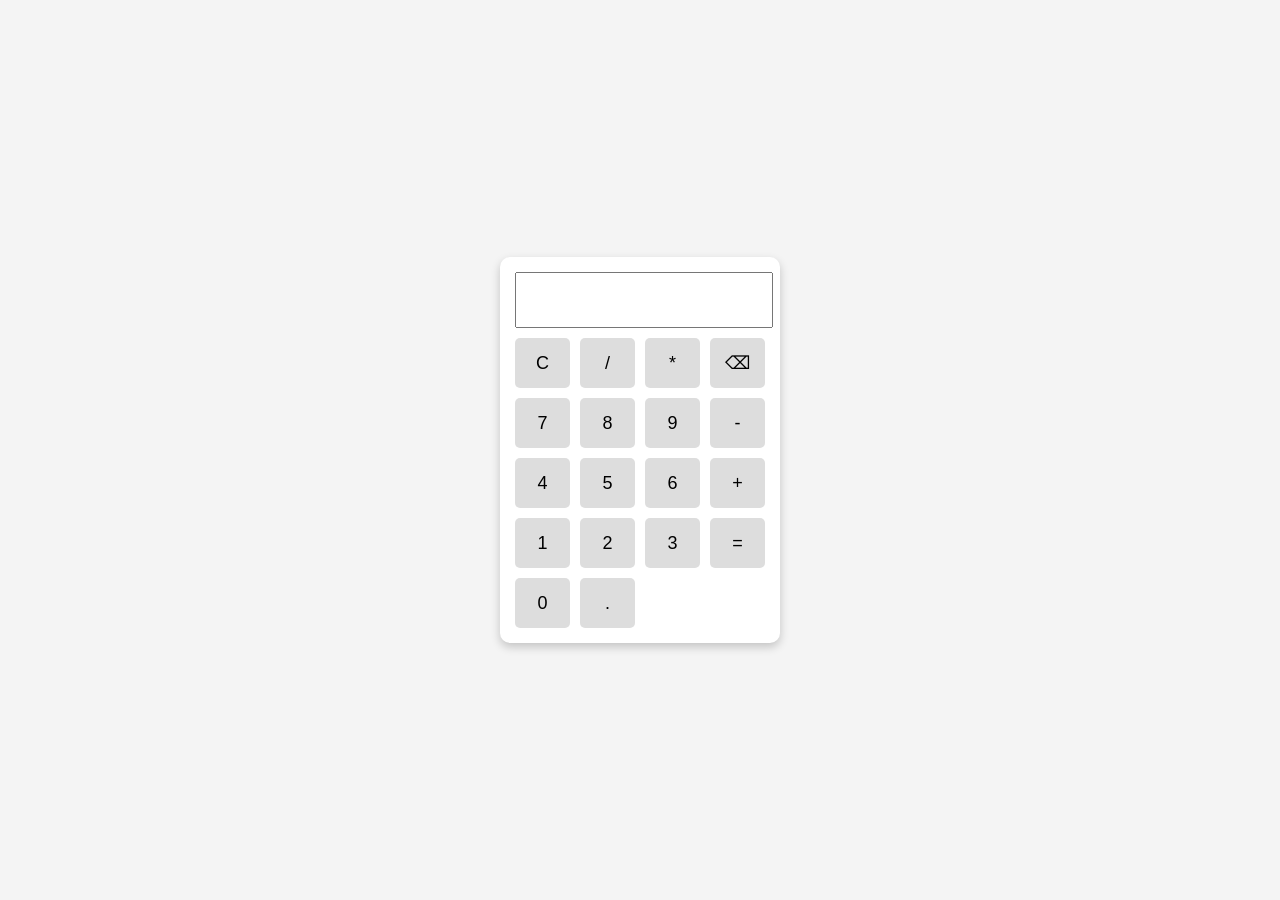
<file: Calculator/index.html>
<!DOCTYPE html>
<html lang="en">
<head>
    <meta charset="UTF-8">
    <meta name="viewport" content="width=device-width, initial-scale=1.0">
    <title>Minimal Calculator</title>
    <link rel="stylesheet" href="style.css">
</head>
<body>

<div class="calculator">
    <input type="text" id="display" readonly>

    <div class="buttons">
        <button onclick="clearDisplay()">C</button>
        <button onclick="appendValue('/')">/</button>
        <button onclick="appendValue('*')">*</button>
        <button onclick="deleteLast()">⌫</button>

        <button onclick="appendValue('7')">7</button>
        <button onclick="appendValue('8')">8</button>
        <button onclick="appendValue('9')">9</button>
        <button onclick="appendValue('-')">-</button>

        <button onclick="appendValue('4')">4</button>
        <button onclick="appendValue('5')">5</button>
        <button onclick="appendValue('6')">6</button>
        <button onclick="appendValue('+')">+</button>

        <button onclick="appendValue('1')">1</button>
        <button onclick="appendValue('2')">2</button>
        <button onclick="appendValue('3')">3</button>
        <button onclick="calculate()">=</button>

        <button onclick="appendValue('0')">0</button>
        <button onclick="appendValue('.')">.</button>
    </div>
</div>

<script src="script.js"></script>
</body>
</html>
</file>
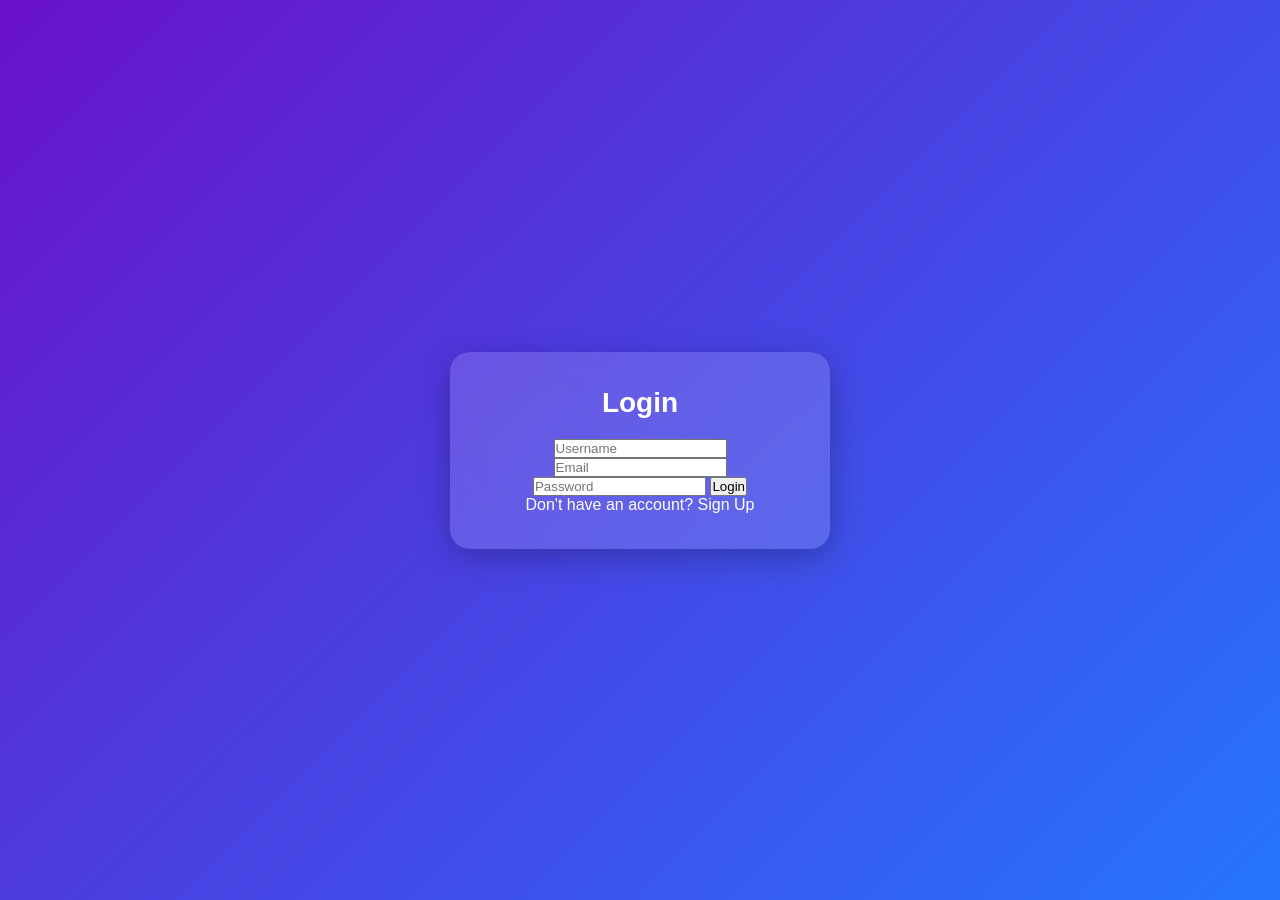
<file: Login-signup/index.html>
<!DOCTYPE html>
<html lang="en">
<head>
  <meta charset="UTF-8">
  <meta name="viewport" content="width=device-width, initial-scale=1.0">
  <title>Login & Signup</title>
  <link rel="stylesheet" href="style.css">
</head>
<body>

<div class="container">
  <div class="form-box">
    <h2 id="formTitle">Login</h2>

    <input type="text" id="username" placeholder="Username">
    <input type="email" id="email" placeholder="Email" class="hidden">
    <input type="password" id="password" placeholder="Password">

    <button onclick="handleForm()" id="submitBtn">Login</button>

    <p id="toggleText">
      Don't have an account?
      <span onclick="toggleForm()">Sign Up</span>
    </p>
  </div>
</div>

<script src="script.js"></script>
</body>
</html>
</file>
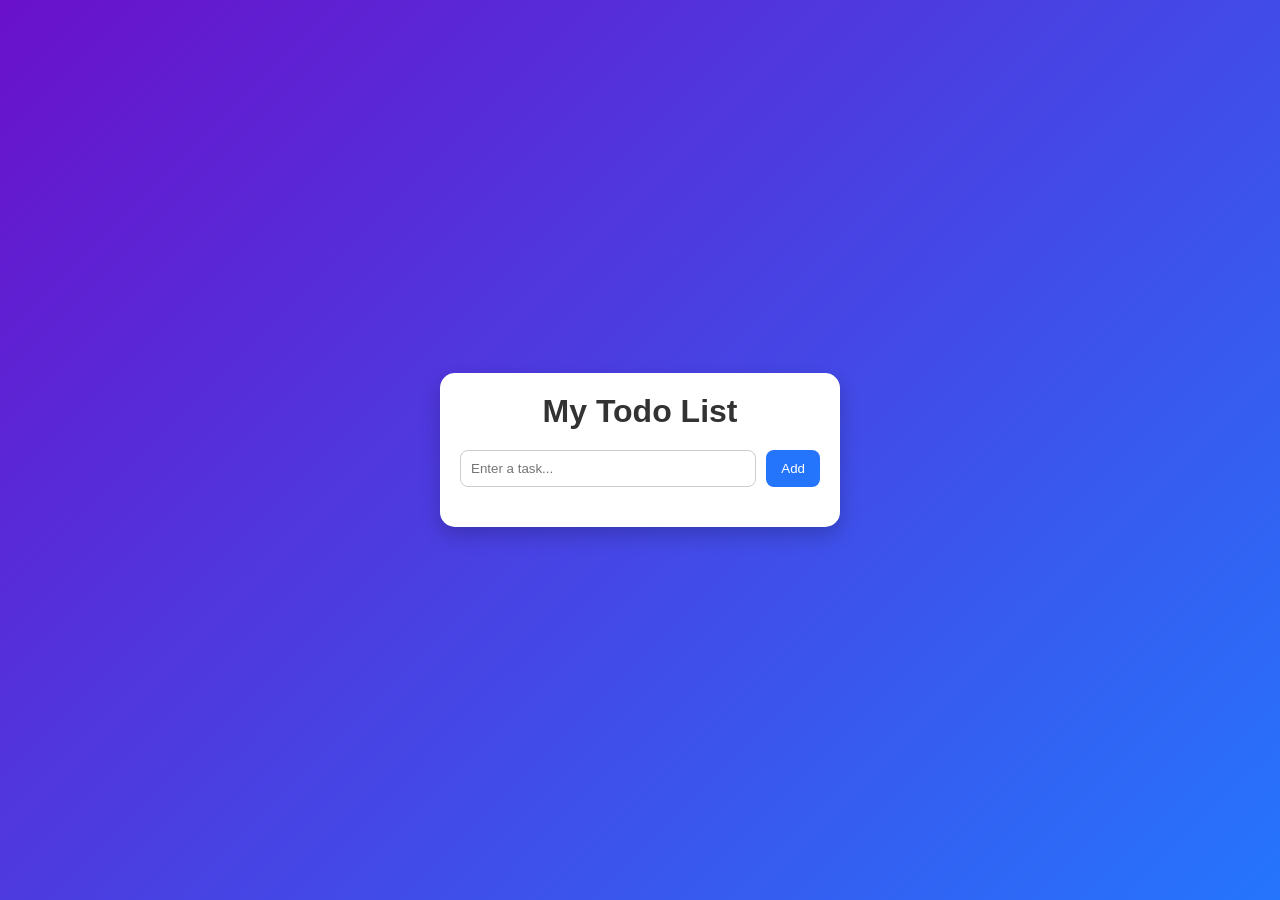
<file: To-Do web app/index.html>
<!DOCTYPE html>
<html lang="en">
<head>
    <meta charset="UTF-8">
    <meta name="viewport" content="width=device-width, initial-scale=1.0">
    <title>Todo App</title>
    <link rel="stylesheet" href="style.css">
</head>
<body>

<div class="container">
    <h1>My Todo List</h1>

    <div class="input-box">
        <input type="text" id="taskInput" placeholder="Enter a task...">
        <button onclick="addTask()">Add</button>
    </div>

    <ul id="taskList"></ul>
</div>

<script src="script.js"></script>
</body>
</html>
</file>
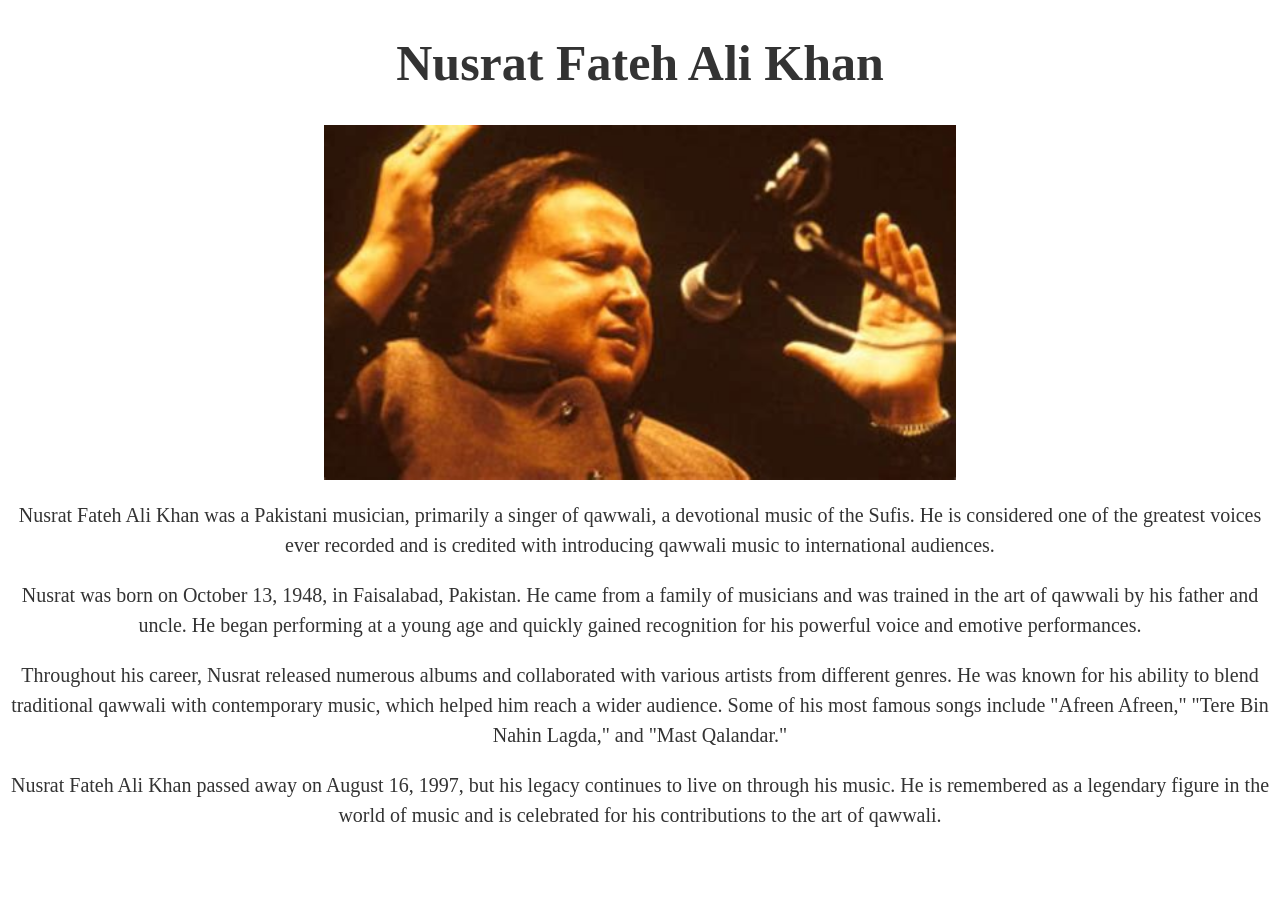
<file: Tribute Page/index.html>
<!DOCTYPE html>
<html lang="en">
<head>
    <meta charset="UTF-8">
    <meta name="viewport" content="width=device-width, initial-scale=1.0">
    <title>Tribute page</title>
    <link rel="stylesheet" href="style.css">
</head>
<body>
    <main>
    <div> </div>
    <h1>Nusrat Fateh Ali Khan</h1>
    <img src="[data-uri]" alt="image">
    <p>Nusrat Fateh Ali Khan was a Pakistani musician, primarily a singer of qawwali, a devotional music of the Sufis. He is considered one of the greatest voices ever recorded and is credited with introducing qawwali music to international audiences.</p>
    <p>Nusrat was born on October 13, 1948, in Faisalabad, Pakistan. He came from a family of musicians and was trained in the art of qawwali by his father and uncle. He began performing at a young age and quickly gained recognition for his powerful voice and emotive performances.</p>
    <p>Throughout his career, Nusrat released numerous albums and collaborated with various artists from    different genres. He was known for his ability to blend traditional qawwali with contemporary music, which helped him reach a wider audience. Some of his most famous songs include "Afreen Afreen," "Tere Bin Nahin Lagda," and "Mast Qalandar."</p>
    <p>Nusrat Fateh Ali Khan passed away on August 16, 1997, but his legacy continues to live on through his music. He is remembered as a legendary figure in the world of music and is celebrated for his contributions to the art of qawwali.</p>   
</main>
</body>
</html>
</file>
<file: Calculator/style.css>
body {
    margin: 0;
    height: 100vh;
    display: flex;
    justify-content: center;
    align-items: center;
    background: #f4f4f4;
    font-family: Arial, sans-serif;
}

.calculator {
    width: 250px;
    background: white;
    padding: 15px;
    border-radius: 10px;
    box-shadow: 0 4px 10px rgba(0,0,0,0.2);
}

#display {
    width: 100%;
    height: 50px;
    font-size: 20px;
    text-align: right;
    margin-bottom: 10px;
}

.buttons {
    display: grid;
    grid-template-columns: repeat(4, 1fr);
    gap: 10px;
}

button {
    height: 50px;
    font-size: 18px;
    border: none;
    background: #ddd;
    cursor: pointer;
    border-radius: 5px;
}

button:hover {
    background: #bbb;
}
</file>
<file: Login-signup/style.css>
* {
  margin: 0;
  padding: 0;
  box-sizing: border-box;
  font-family: 'Poppins', sans-serif;
}

body {
  height: 100vh;
  display: flex;
  justify-content: center;
  align-items: center;
  background: linear-gradient(135deg, #6a11cb, #2575fc);
}

.container {
  width: 100%;
  display: flex;
  justify-content: center;
  align-items: center;
}

.form-box {
  width: 380px;
  padding: 35px;
  border-radius: 20px;
  background: rgba(255, 255, 255, 0.15);
  backdrop-filter: blur(15px);
  box-shadow: 0 8px 32px rgba(0,0,0,0.25);
  text-align: center;
  color: white;
}

.form-box h2 {
  margin-bottom: 20px;
  font-size: 28px;
}
</file>
<file: To-Do web app/style.css>
* {
    margin: 0;
    padding: 0;
    box-sizing: border-box;
    font-family: Arial, sans-serif;
}

body {
    height: 100vh;
    display: flex;
    justify-content: center;
    align-items: center;
    background: linear-gradient(135deg, #6a11cb, #2575fc);
}

.container {
    width: 400px;
    background: white;
    padding: 20px;
    border-radius: 15px;
    box-shadow: 0 8px 20px rgba(0,0,0,0.2);
}

h1 {
    text-align: center;
    margin-bottom: 20px;
    color: #333;
}

.input-box {
    display: flex;
    gap: 10px;
    margin-bottom: 20px;
}

input {
    flex: 1;
    padding: 10px;
    border: 1px solid #ccc;
    border-radius: 8px;
}

button {
    padding: 10px 15px;
    background: #2575fc;
    color: white;
    border: none;
    border-radius: 8px;
    cursor: pointer;
}

button:hover {
    background: #1a5ed8;
}

ul {
    list-style: none;
}

li {
    display: flex;
    justify-content: space-between;
    align-items: center;
    background: #f4f4f4;
    padding: 10px;
    margin-bottom: 10px;
    border-radius: 8px;
}

}
</file>
<file: Tribute Page/style.css>
div{
    background-color: antiquewhite;
    height: 100%;
    width: 100%;
}
p{
    text-align: center;
    color: #333;
    font-size: 20px;
    line-height: 1.5;

}
h1{
    text-align: center;
    color: #333;
    font-size: 50px;
    font-family: fantasy;

}
#main{
background-color: rgb(0, 0, 0);

}
img{
    min-width: 50%;
    height: auto;
    display: block;
    margin:  0 auto;
}
</file>
